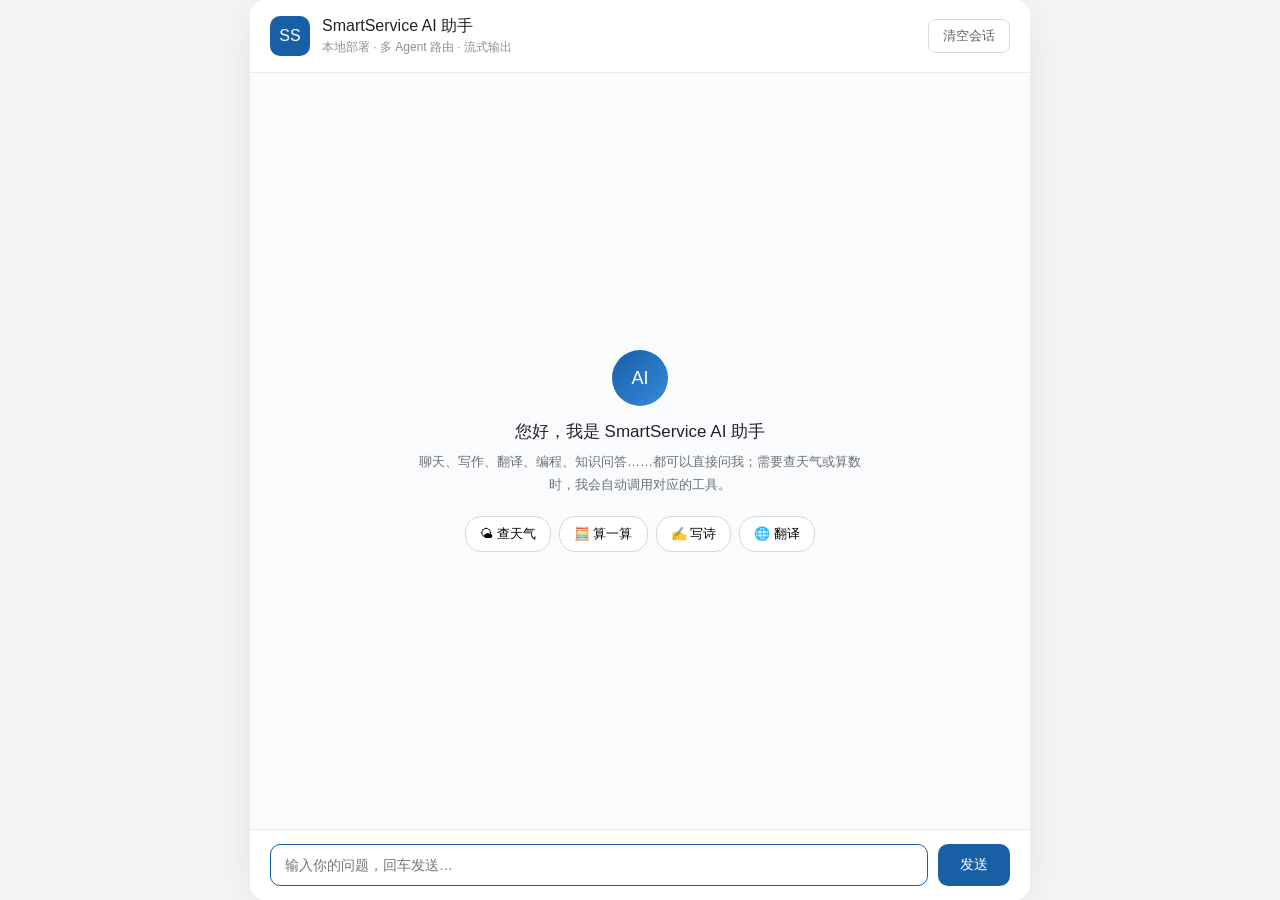
<file: java-agent-platform/src/main/resources/static/index.html>
<!DOCTYPE html>
<html lang="zh-CN">
<head>
  <meta charset="UTF-8">
  <meta name="viewport" content="width=device-width, initial-scale=1.0">
  <title>SmartService AI 助手</title>
  <link rel="stylesheet" href="css/style.css">
</head>
<body>
  <div class="app">
    <header class="app-header">
      <div class="header-left">
        <span class="logo">SS</span>
        <div>
          <h1>SmartService AI 助手</h1>
          <p class="subtitle">本地部署 · 多 Agent 路由 · 流式输出</p>
        </div>
      </div>
      <button id="btnClear" class="btn-ghost" title="清空当前会话">清空会话</button>
    </header>

    <main id="chatArea" class="chat-area">
      <div class="welcome">
        <div class="welcome-icon">AI</div>
        <h2>您好，我是 SmartService AI 助手</h2>
        <p>聊天、写作、翻译、编程、知识问答……都可以直接问我；需要查天气或算数时，我会自动调用对应的工具。</p>
        <div class="suggestions">
          <button class="chip" data-msg="北京今天天气怎么样？">🌤 查天气</button>
          <button class="chip" data-msg="帮我算一下 15*23+8 等于多少">🧮 算一算</button>
          <button class="chip" data-msg="写一首关于秋天的短诗">✍️ 写诗</button>
          <button class="chip" data-msg="把「你好，世界」翻译成英文">🌐 翻译</button>
        </div>
      </div>
    </main>

    <footer class="input-bar">
      <input id="inputBox" type="text" placeholder="输入你的问题，回车发送…" autocomplete="off">
      <button id="btnSend" class="btn-primary">发送</button>
    </footer>
  </div>
  <script src="js/app.js"></script>
</body>
</html>
</file>
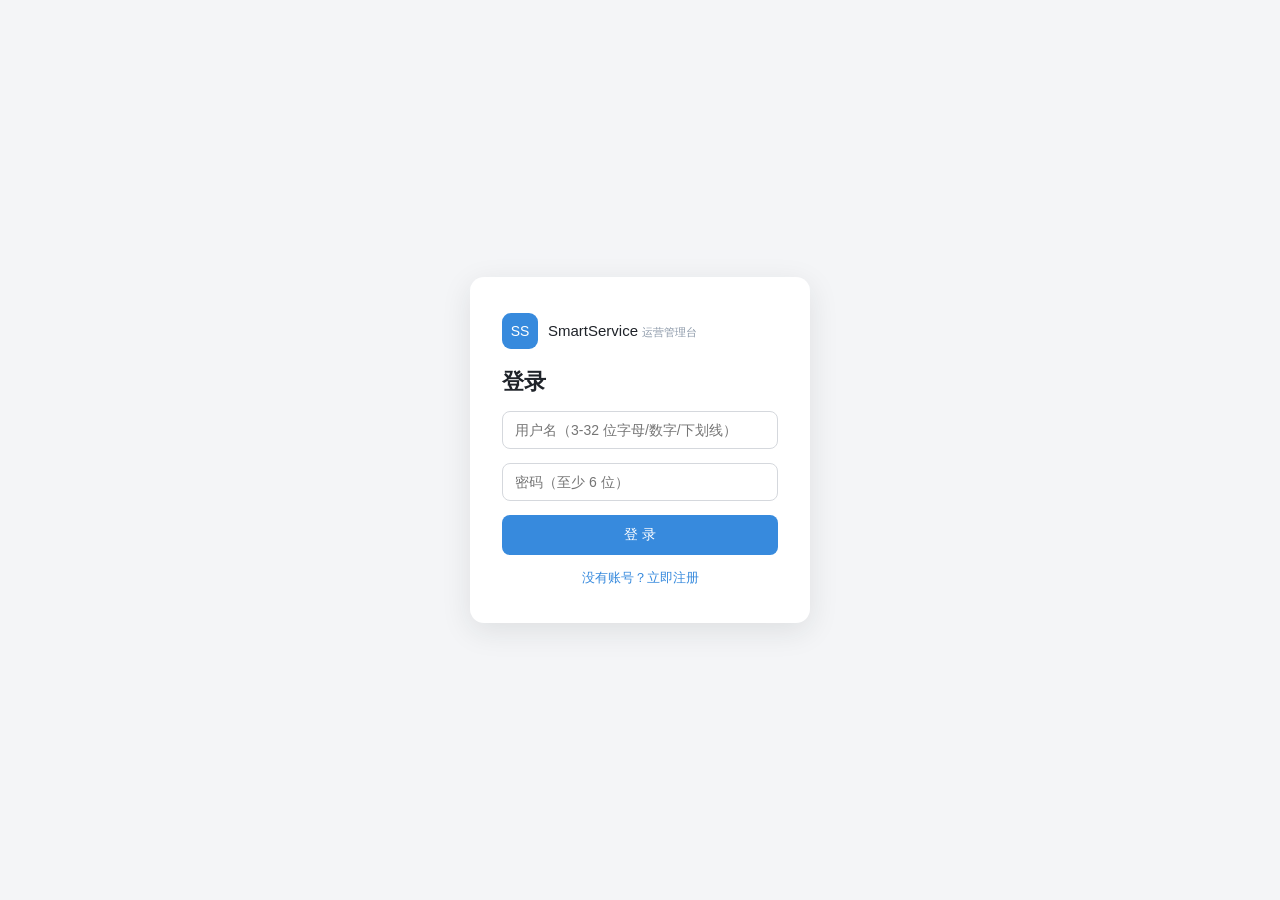
<file: java-agent-platform/src/main/resources/static/admin.html>
<!DOCTYPE html>
<html lang="zh-CN">
<head>
  <meta charset="UTF-8">
  <meta name="viewport" content="width=device-width, initial-scale=1.0">
  <title>SmartService 管理后台</title>
  <link rel="stylesheet" href="css/admin.css">
</head>
<body>
  <!-- P2-1: 登录视图（未认证时显示） -->
  <div id="loginView" class="login-overlay">
    <form id="loginForm" class="login-card">
      <div class="login-logo">
        <span class="logo-badge">SS</span>
        <div>
          <strong>SmartService</strong>
          <span class="side-sub">运营管理台</span>
        </div>
      </div>
      <h1 id="loginTitle">登录</h1>
      <input id="loginUser" type="text" placeholder="用户名（3-32 位字母/数字/下划线）" autocomplete="username" required>
      <input id="loginPass" type="password" placeholder="密码（至少 6 位）" autocomplete="current-password" required>
      <p id="loginError" class="login-error"></p>
      <button type="submit" id="loginBtn" class="btn-login">登 录</button>
      <p class="login-switch">
        <a href="#" id="switchMode">没有账号？立即注册</a>
      </p>
    </form>
  </div>

  <!-- 主界面（认证通过后显示） -->
  <div id="dashboardView" class="dashboard" hidden>
    <aside class="sidebar">
      <div class="side-logo">
        <span class="logo-badge">SS</span>
        <div>
          <strong>SmartService</strong>
          <span class="side-sub">运营管理台</span>
        </div>
      </div>
      <nav>
        <a class="nav-item active" href="#" data-view="overview">总览</a>
        <a class="nav-item" href="#" data-view="sessions">会话管理</a>
        <a class="nav-item" href="#" data-view="agents">Agent 状态</a>
        <a class="nav-item" href="/" target="_blank">返回聊天端</a>
      </nav>
      <div class="side-footer">v1.0.0 · 2026</div>
    </aside>

    <main class="main">
      <header class="main-header">
        <h1>运营总览</h1>
        <div class="header-right">
          <span id="userBadge" class="user-badge">—</span>
          <button id="btnLogout" class="btn-refresh">退出</button>
          <span id="healthBadge" class="badge badge-pending">检测中…</span>
          <span id="refreshTime" class="refresh-time">—</span>
          <button id="btnRefresh" class="btn-refresh">刷新</button>
        </div>
      </header>

      <section id="overview">
        <div class="status-row">
          <div class="status-card">
            <span class="status-label">平台服务</span>
            <span id="stPlatform" class="status-value">-</span>
          </div>
          <div class="status-card">
            <span class="status-label">Redis</span>
            <span id="stRedis" class="status-value">-</span>
          </div>
          <div class="status-card">
            <span class="status-label">LLM (LM Studio)</span>
            <span id="stLlm" class="status-value">-</span>
          </div>
        </div>

        <div class="metric-grid">
          <div class="metric-card">
            <span class="metric-label">总请求数</span>
            <span id="mTotal" class="metric-value">0</span>
          </div>
          <div class="metric-card">
            <span class="metric-label">平均延迟</span>
            <span id="mLatency" class="metric-value">0 ms</span>
          </div>
          <div class="metric-card">
            <span class="metric-label">活跃会话</span>
            <span id="mActive" class="metric-value">0</span>
          </div>
          <div class="metric-card">
            <span class="metric-label">Token 消耗</span>
            <span id="mTokens" class="metric-value">0</span>
          </div>
        </div>

        <div class="panel">
          <h2>意图分布</h2>
          <div id="intentBars" class="intent-bars"><p class="empty">暂无数据</p></div>
        </div>
      </section>

      <section id="sessions" hidden>
        <div class="panel">
          <h2>会话列表 <span id="sessionCount" class="count-badge">0</span></h2>
          <table class="sessions-table">
            <thead>
              <tr>
                <th>会话 ID</th>
                <th>用户</th>
                <th>意图</th>
                <th>消息轮数</th>
                <th>最后活动</th>
                <th>操作</th>
              </tr>
            </thead>
            <tbody id="sessionBody">
              <tr><td colspan="6" class="empty">暂无会话</td></tr>
            </tbody>
          </table>
        </div>
      </section>

      <section id="agents" hidden>
        <div class="panel">
          <h2>业务 Agent</h2>
          <div id="agentGrid" class="agent-grid"><p class="empty">暂无数据</p></div>
        </div>
      </section>
    </main>
  </div>

  <script src="js/admin.js"></script>
</body>
</html>
</file>
<file: java-agent-platform/src/main/resources/static/css/style.css>
* { margin: 0; padding: 0; box-sizing: border-box; }

body {
  font-family: -apple-system, BlinkMacSystemFont, "Segoe UI", "PingFang SC", "Microsoft YaHei", sans-serif;
  background: #f4f5f7;
  color: #1f2329;
  height: 100vh;
  display: flex;
  justify-content: center;
  align-items: center;
}

.app {
  width: 100%;
  max-width: 780px;
  height: 100vh;
  max-height: 900px;
  display: flex;
  flex-direction: column;
  background: #fff;
  border-radius: 16px;
  box-shadow: 0 8px 40px rgba(0, 0, 0, 0.08);
  overflow: hidden;
}

.app-header {
  display: flex;
  justify-content: space-between;
  align-items: center;
  padding: 16px 20px;
  border-bottom: 1px solid #e8eaed;
  background: #fff;
}

.header-left { display: flex; align-items: center; gap: 12px; }

.logo {
  width: 40px; height: 40px;
  border-radius: 10px;
  background: #185FA5;
  color: #fff;
  display: flex; align-items: center; justify-content: center;
  font-weight: 500; font-size: 16px;
}

h1 { font-size: 16px; font-weight: 500; }
.subtitle { font-size: 12px; color: #8a9099; margin-top: 2px; }

.btn-ghost {
  border: 1px solid #d5d8dd;
  background: #fff;
  color: #5f6368;
  padding: 7px 14px;
  border-radius: 8px;
  font-size: 13px;
  cursor: pointer;
  transition: all 0.15s;
}
.btn-ghost:hover { background: #f4f5f7; border-color: #b0b4ba; }

.chat-area {
  flex: 1;
  overflow-y: auto;
  padding: 24px 20px;
  display: flex;
  flex-direction: column;
  gap: 16px;
  background: #fafbfc;
}

.welcome {
  text-align: center;
  margin: auto;
  max-width: 460px;
}
.welcome-icon {
  width: 56px; height: 56px;
  margin: 0 auto 14px;
  border-radius: 50%;
  background: linear-gradient(135deg, #185FA5, #378ADD);
  color: #fff;
  display: flex; align-items: center; justify-content: center;
  font-weight: 500; font-size: 18px;
}
.welcome h2 { font-size: 17px; font-weight: 500; margin-bottom: 8px; }
.welcome p { font-size: 13px; color: #6b7178; line-height: 1.7; }

.suggestions {
  display: flex; flex-wrap: wrap; gap: 8px;
  justify-content: center; margin-top: 20px;
}
.chip {
  border: 1px solid #d5d8dd;
  background: #fff;
  border-radius: 16px;
  padding: 8px 14px;
  font-size: 13px;
  cursor: pointer;
  transition: all 0.15s;
}
.chip:hover { border-color: #185FA5; color: #185FA5; background: #f0f6fc; }

.msg {
  display: flex;
  max-width: 78%;
  animation: fadeIn 0.2s ease;
}
.msg.user { align-self: flex-end; flex-direction: row-reverse; }
.msg.ai { align-self: flex-start; }

.msg .avatar {
  width: 32px; height: 32px;
  border-radius: 8px;
  flex-shrink: 0;
  display: flex; align-items: center; justify-content: center;
  font-size: 12px; font-weight: 500;
}
.msg.user .avatar { background: #185FA5; color: #fff; margin-left: 8px; }
.msg.ai .avatar { background: #E6F1FB; color: #185FA5; margin-right: 8px; }

.bubble {
  padding: 11px 14px;
  border-radius: 12px;
  font-size: 14px;
  line-height: 1.65;
  word-break: break-word;
  white-space: pre-wrap;
}
.msg.user .bubble {
  background: #185FA5;
  color: #fff;
  border-top-right-radius: 4px;
}
.msg.ai .bubble {
  background: #fff;
  color: #1f2329;
  border: 1px solid #e8eaed;
  border-top-left-radius: 4px;
}

.intent-tag {
  display: inline-block;
  font-size: 11px;
  color: #854F0B;
  background: #FAEEDA;
  border-radius: 10px;
  padding: 2px 8px;
  margin-top: 6px;
}

.cursor {
  display: inline-block;
  width: 2px; height: 15px;
  background: #185FA5;
  margin-left: 2px;
  animation: blink 0.9s infinite;
  vertical-align: -2px;
}

@keyframes blink { 0%, 100% { opacity: 1; } 50% { opacity: 0; } }
@keyframes fadeIn { from { opacity: 0; transform: translateY(4px); } to { opacity: 1; transform: none; } }

.input-bar {
  display: flex;
  gap: 10px;
  padding: 14px 20px;
  border-top: 1px solid #e8eaed;
  background: #fff;
}

.input-bar input {
  flex: 1;
  padding: 12px 14px;
  border: 1px solid #d5d8dd;
  border-radius: 10px;
  font-size: 14px;
  outline: none;
  transition: border-color 0.15s;
}
.input-bar input:focus { border-color: #185FA5; }

.btn-primary {
  padding: 12px 22px;
  border: none;
  border-radius: 10px;
  background: #185FA5;
  color: #fff;
  font-size: 14px;
  cursor: pointer;
  transition: background 0.15s;
}
.btn-primary:hover { background: #0C447C; }
.btn-primary:disabled { background: #B5D4F4; cursor: not-allowed; }

@media (max-width: 640px) {
  .app { max-width: 100%; border-radius: 0; }
  .msg { max-width: 88%; }
}
</file>
<file: java-agent-platform/src/main/resources/static/css/admin.css>
* { margin: 0; padding: 0; box-sizing: border-box; }

/* 兜底：HTML5 hidden 属性可能被其他 CSS 规则意外覆盖，强制生效 */
[hidden] { display: none !important; }

body {
  font-family: -apple-system, BlinkMacSystemFont, "Segoe UI", "PingFang SC", "Microsoft YaHei", sans-serif;
  background: #f4f5f7;
  color: #1f2329;
  display: flex;
  min-height: 100vh;
}

/* 显式声明 dashboard 为 flex 行容器：让 sidebar + main 左右并排。
   之前没有这条规则时，dashboard 是 block，导致 sidebar 和 main 垂直堆叠，
   再叠加 body 的 display: flex 拉伸效应，就出现了"侧栏在左、内容却压到底部"的怪现象。 */
.dashboard {
  display: flex;
  width: 100%;
  min-height: 100vh;
}

.sidebar {
  width: 210px;
  background: #1d2633;
  color: #cfd6e0;
  display: flex;
  flex-direction: column;
  padding: 20px 14px;
  position: sticky;
  top: 0;
  height: 100vh;
}

.side-logo { display: flex; align-items: center; gap: 10px; padding: 0 6px 18px; border-bottom: 1px solid #2e3a4b; }
.logo-badge {
  width: 36px; height: 36px; border-radius: 9px;
  background: #378ADD; color: #fff;
  display: flex; align-items: center; justify-content: center;
  font-weight: 500; font-size: 14px;
}
.side-logo strong { display: block; font-size: 14px; font-weight: 500; color: #fff; }
.side-sub { font-size: 11px; color: #8b98a8; }

nav { margin-top: 16px; display: flex; flex-direction: column; gap: 4px; }
.nav-item {
  padding: 10px 12px;
  border-radius: 8px;
  color: #cfd6e0;
  text-decoration: none;
  font-size: 13px;
  transition: background 0.15s;
}
.nav-item:hover { background: #2a3647; }
.nav-item.active { background: #2a3647; color: #fff; }

.side-footer { margin-top: auto; font-size: 11px; color: #5f6b7c; padding: 0 6px; }

.main { flex: 1; padding: 24px 28px; max-width: 1100px; min-width: 0; min-height: 100vh; }

.main-header { display: flex; justify-content: space-between; align-items: center; margin-bottom: 20px; }
.main-header h1 { font-size: 20px; font-weight: 500; }
.header-right { display: flex; align-items: center; gap: 12px; }

.badge { padding: 5px 12px; border-radius: 14px; font-size: 12px; }
.badge-up { background: #E1F5EE; color: #0F6E56; }
.badge-down { background: #FCEBEB; color: #A32D2D; }
.badge-pending { background: #FAEEDA; color: #854F0B; }

.refresh-time { font-size: 12px; color: #8a9099; }
.btn-refresh {
  border: 1px solid #d5d8dd; background: #fff; color: #5f6368;
  padding: 7px 14px; border-radius: 8px; font-size: 13px; cursor: pointer;
}
.btn-refresh:hover { background: #f4f5f7; }

.status-row { display: grid; grid-template-columns: repeat(3, 1fr); gap: 14px; margin-bottom: 14px; }
.status-card {
  background: #fff; border: 1px solid #e8eaed; border-radius: 12px;
  padding: 16px 18px;
}
.status-label { display: block; font-size: 12px; color: #8a9099; margin-bottom: 6px; }
.status-value { font-size: 18px; font-weight: 500; }
.status-value.up { color: #0F6E56; }
.status-value.down { color: #A32D2D; }

.metric-grid { display: grid; grid-template-columns: repeat(4, 1fr); gap: 14px; margin-bottom: 14px; }
.metric-card {
  background: #fff; border: 1px solid #e8eaed; border-radius: 12px;
  padding: 16px 18px;
}
.metric-label { display: block; font-size: 12px; color: #8a9099; margin-bottom: 6px; }
.metric-value { font-size: 22px; font-weight: 500; color: #185FA5; }

.panel {
  background: #fff; border: 1px solid #e8eaed; border-radius: 12px;
  padding: 18px 20px; margin-bottom: 14px;
}
.panel h2 { font-size: 14px; font-weight: 500; margin-bottom: 14px; }

.intent-bars { display: flex; flex-direction: column; gap: 10px; }
.intent-row { display: flex; align-items: center; gap: 12px; }
.intent-name { width: 90px; font-size: 13px; color: #5f6368; text-align: right; }
.intent-bar-track { flex: 1; height: 20px; background: #f0f1f3; border-radius: 6px; overflow: hidden; }
.intent-bar-fill { height: 100%; background: #378ADD; border-radius: 6px; min-width: 2px; transition: width 0.4s; }
.intent-count { width: 60px; font-size: 12px; color: #5f6368; }

.empty { color: #8a9099; font-size: 13px; padding: 12px 0; text-align: center; }

.count-badge {
  background: #E6F1FB; color: #185FA5; border-radius: 10px;
  font-size: 12px; padding: 2px 8px; margin-left: 8px;
}

.sessions-table { width: 100%; border-collapse: collapse; font-size: 13px; }
.sessions-table th {
  text-align: left; padding: 10px 12px; color: #8a9099;
  font-weight: 400; font-size: 12px; border-bottom: 1px solid #e8eaed;
}
.sessions-table td { padding: 10px 12px; border-bottom: 1px solid #f0f1f3; }
.sessions-table tr:hover td { background: #fafbfc; }
.sessions-table .mono { font-family: "SF Mono", Consolas, monospace; font-size: 12px; }
.sessions-table .intent-chip {
  background: #E6F1FB; color: #185FA5; border-radius: 10px;
  padding: 2px 8px; font-size: 11px;
}
.btn-del {
  border: 1px solid #F7C1C1; color: #A32D2D; background: #fff;
  padding: 4px 10px; border-radius: 6px; font-size: 12px; cursor: pointer;
}
.btn-del:hover { background: #FCEBEB; }

.agent-grid { display: grid; grid-template-columns: repeat(auto-fill, minmax(200px, 1fr)); gap: 12px; }
.agent-card {
  border: 1px solid #e8eaed; border-radius: 10px; padding: 14px 16px;
  background: #fafbfc;
}
.agent-card strong { display: block; font-size: 14px; font-weight: 500; margin-bottom: 4px; }
.agent-card span { font-size: 12px; color: #8a9099; }

@media (max-width: 900px) {
  .metric-grid { grid-template-columns: repeat(2, 1fr); }
  .status-row { grid-template-columns: 1fr; }
  .sidebar { display: none; }
}

/* ===== P2-1 登录视图 ===== */
.login-overlay {
  position: fixed; inset: 0;
  background: #f4f5f7;
  display: flex; align-items: center; justify-content: center;
  z-index: 100;
}
.login-card {
  width: 340px; padding: 36px 32px;
  background: #fff; border-radius: 14px;
  box-shadow: 0 8px 30px rgba(31, 35, 41, 0.10);
  display: flex; flex-direction: column; gap: 14px;
}
.login-logo { display: flex; align-items: center; gap: 10px; margin-bottom: 4px; }
.login-logo strong { font-size: 15px; font-weight: 500; }
.login-card h1 { font-size: 22px; font-weight: 600; }
.login-card input {
  padding: 10px 12px; border: 1px solid #d5d8dd; border-radius: 8px;
  font-size: 14px; outline: none; transition: border-color 0.15s;
}
.login-card input:focus { border-color: #378ADD; }
.btn-login {
  padding: 11px; border: none; border-radius: 8px;
  background: #378ADD; color: #fff; font-size: 14px; cursor: pointer;
  transition: background 0.15s;
}
.btn-login:hover { background: #2b76c4; }
.login-error {
  display: none; margin: 0;
  font-size: 12px; color: #A32D2D; background: #FCEBEB;
  padding: 8px 10px; border-radius: 6px;
}
.login-switch { text-align: center; font-size: 13px; }
.login-switch a { color: #378ADD; text-decoration: none; }
.login-switch a:hover { text-decoration: underline; }

/* ===== P2-1 用户徽章 ===== */
.user-badge {
  padding: 5px 12px; border-radius: 14px;
  background: #E8F1FC; color: #2468B8; font-size: 12px;
}
</file>
